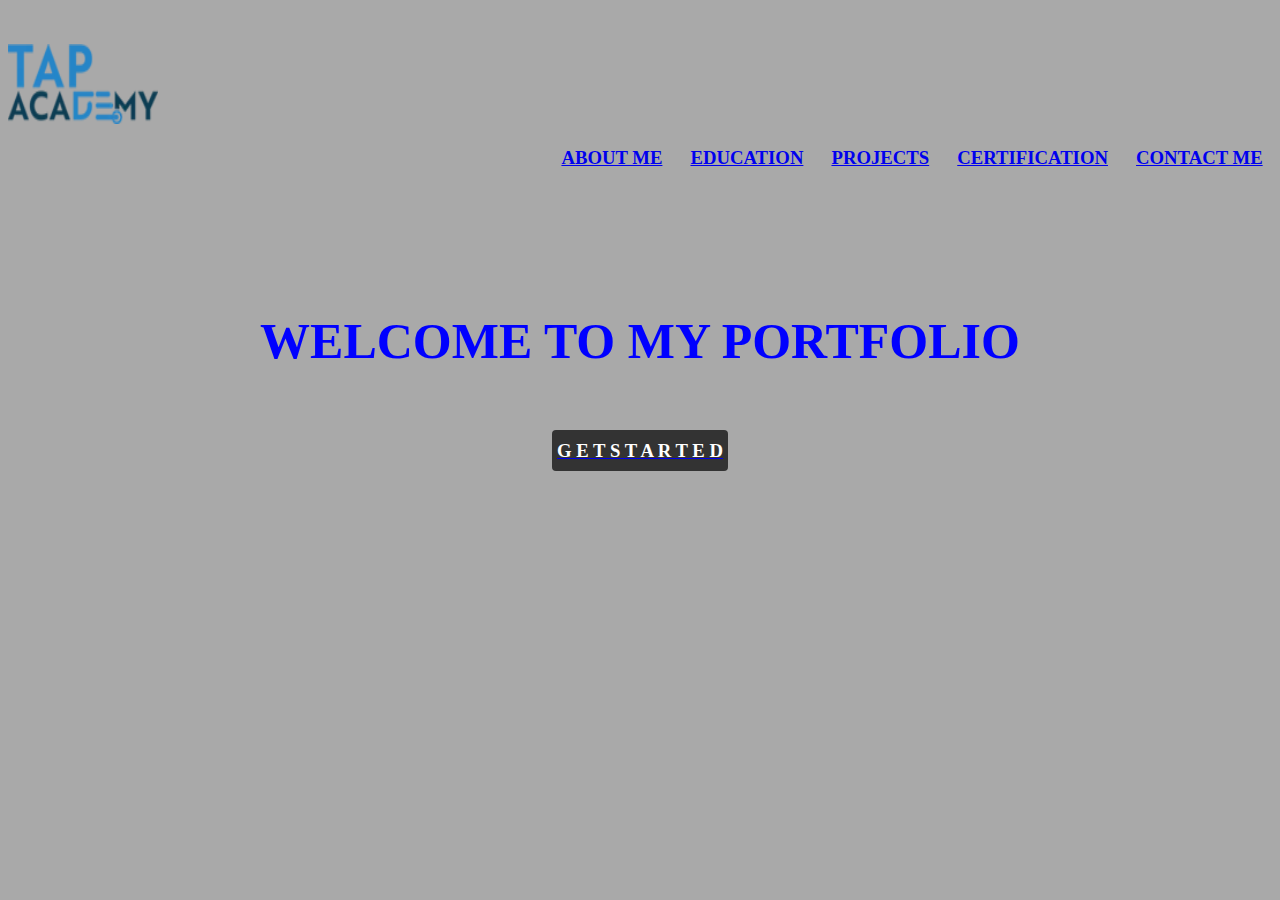
<file: index.html>
<!DOCTYPE html>
<html lang="en">
<head>
    <title>PortFolio</title>
    <link rel="icon" href="Download.png">
    <style>
        h1{
            color: blue;
            text-align: center; 
            font-size: 50px;
        }
    </style>
</head>
<body bgcolor="#A9A9A9">
    <br><br>
    <a href="https://thetapacademy.com/" target="_blank"><img src="Download.png" height="80px" width="150px">
<h3 style="text-align: right;">
    <font>
        <a href="about.html">ABOUT ME</a> &nbsp;&nbsp;&nbsp;&nbsp;
        <a href="Education.html">EDUCATION</a> &nbsp;&nbsp;&nbsp;&nbsp;
        <a href="projects.html">PROJECTS</a>  &nbsp;&nbsp;&nbsp;&nbsp;
        <a href="certification.html">CERTIFICATION</a>   &nbsp;&nbsp;&nbsp;&nbsp;
        <a href="contactme.html">CONTACT ME</a>&nbsp;&nbsp;
    </font>
    <br><br><br><br>
    <br><br>
</h3>
<h1>WELCOME TO MY PORTFOLIO</h1>
<br>
<h3 id="ab" style="text-align: center;">
<a  href="getstarted.html">
<span style="background-color: #333; padding:10px 5px; border-radius: 4px; font-family: 'Times New Roman', Times, serif;">
    <span style="color: #fff;">G</span>
    <span style="color: #fff;">E</span>
    <span style="color: #fff;">T</span>
    <span style="color: #fff;"> </span>
    <span style="color: #fff;">S</span>
    <span style="color: #fff;">T</span>
    <span style="color: #fff;">A</span>
    <span style="color: #fff;">R</span>
    <span style="color: #fff;">T</span>
    <span style="color: #fff;">E</span>
    <span style="color: #fff;">D</span>
</span>
</a>
</h3>
</body>
</html>
</file>
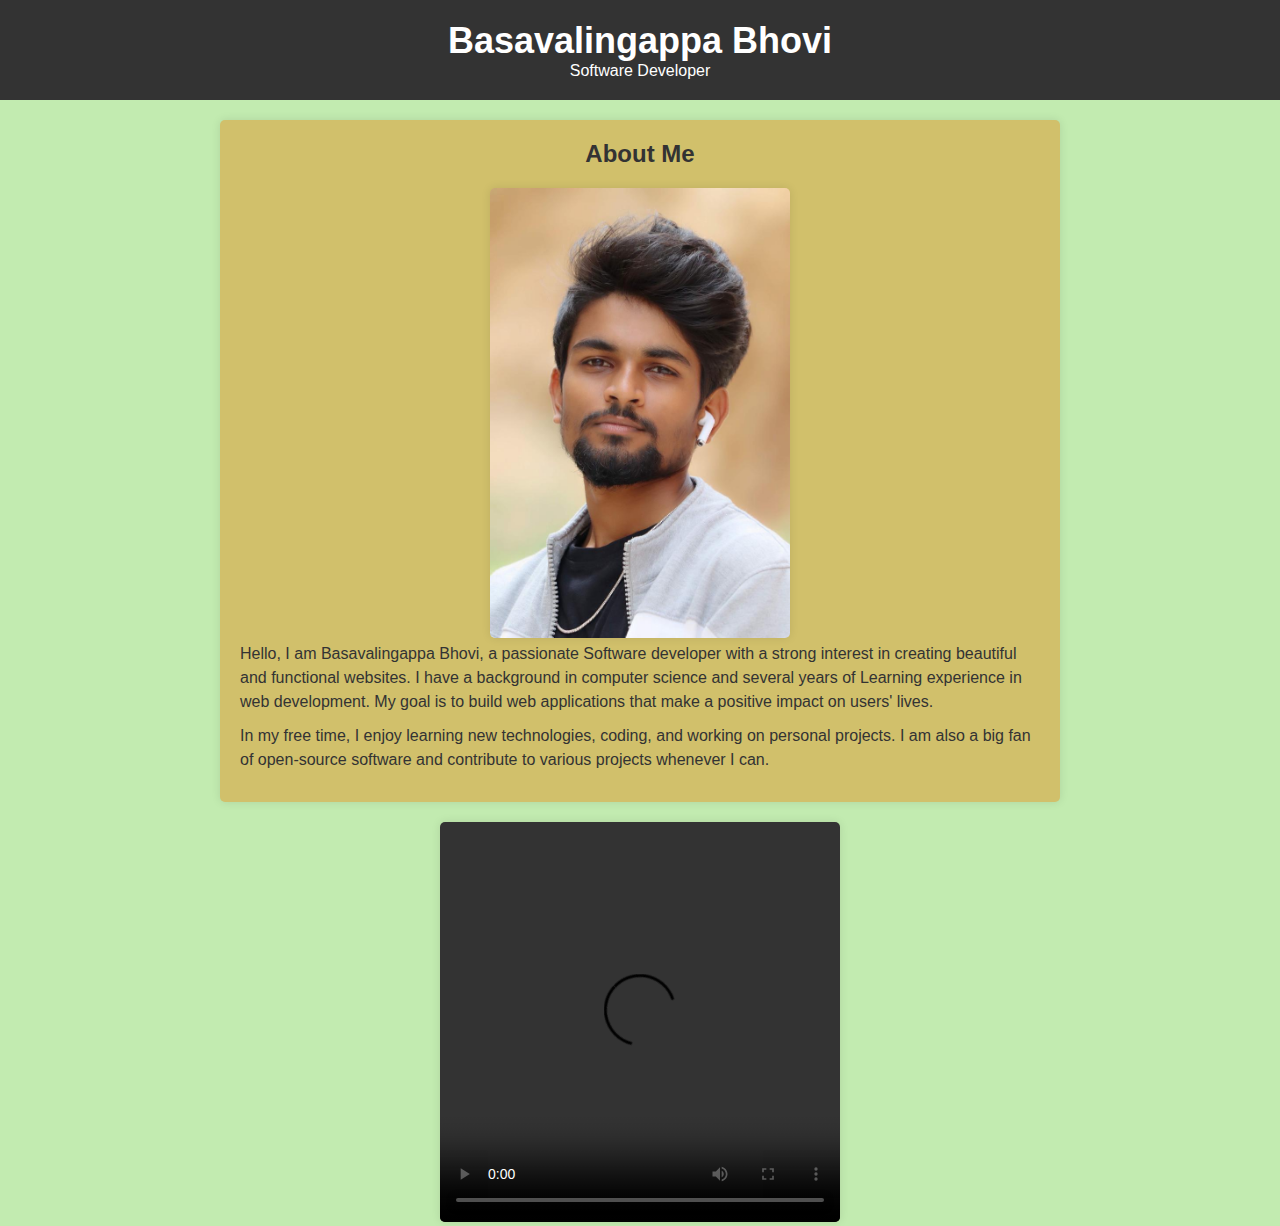
<file: about.html>
<!DOCTYPE html>
<html lang="en">
<head>
    <title>About Me</title>
    <link rel="icon" href="about.jpeg">
    <link rel="stylesheet" href="about.css">
</head>
<body>
    <header>
        <h1>Basavalingappa Bhovi</h1>
        <p>Software Developer</p>
    </header>
    <section id="about">
        <h2 style="text-align: center;">About Me</h2>
        <center>
            <img src="Basu.jpg" height="430px" width="300px">
        </center>
        <p>Hello, I am Basavalingappa Bhovi, a passionate Software developer with a strong interest in creating beautiful and functional websites. I have a background in computer science and several years of Learning experience in web development. My goal is to build web applications that make a positive impact on users' lives.</p>
        <p>In my free time, I enjoy learning new technologies, coding, and working on personal projects. I am also a big fan of open-source software and contribute to various projects whenever I can.</p>
    </section>
    <center>
        <video src="" controls height="400px" width="400px"></video>
    </center>
</body>
</html>
</file>
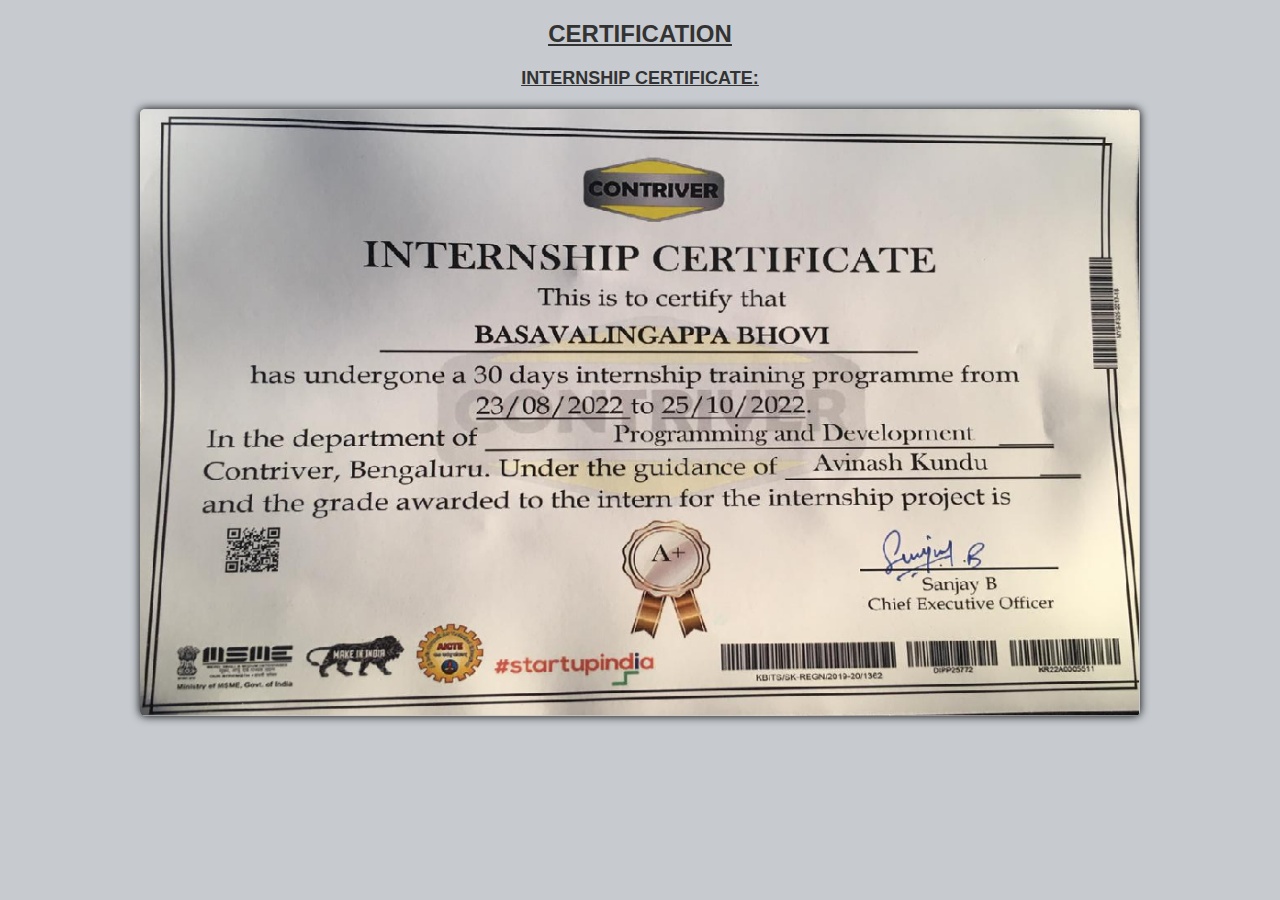
<file: certification.html>
<!DOCTYPE html>
<html lang="en">
<head>
    <title>CERTIFICATION</title>
    <link rel="stylesheet" href="certification.css">
    <link rel="icon" href="certification.jpeg">
</head>
<body>
    <h2><u><b>CERTIFICATION</b></u></h2>
    <h4><u>INTERNSHIP CERTIFICATE:</u></h4>
    <center>
        <img src="internship.png" height="620px" width="1000px">
    </center>
</body>
</html>
</file>
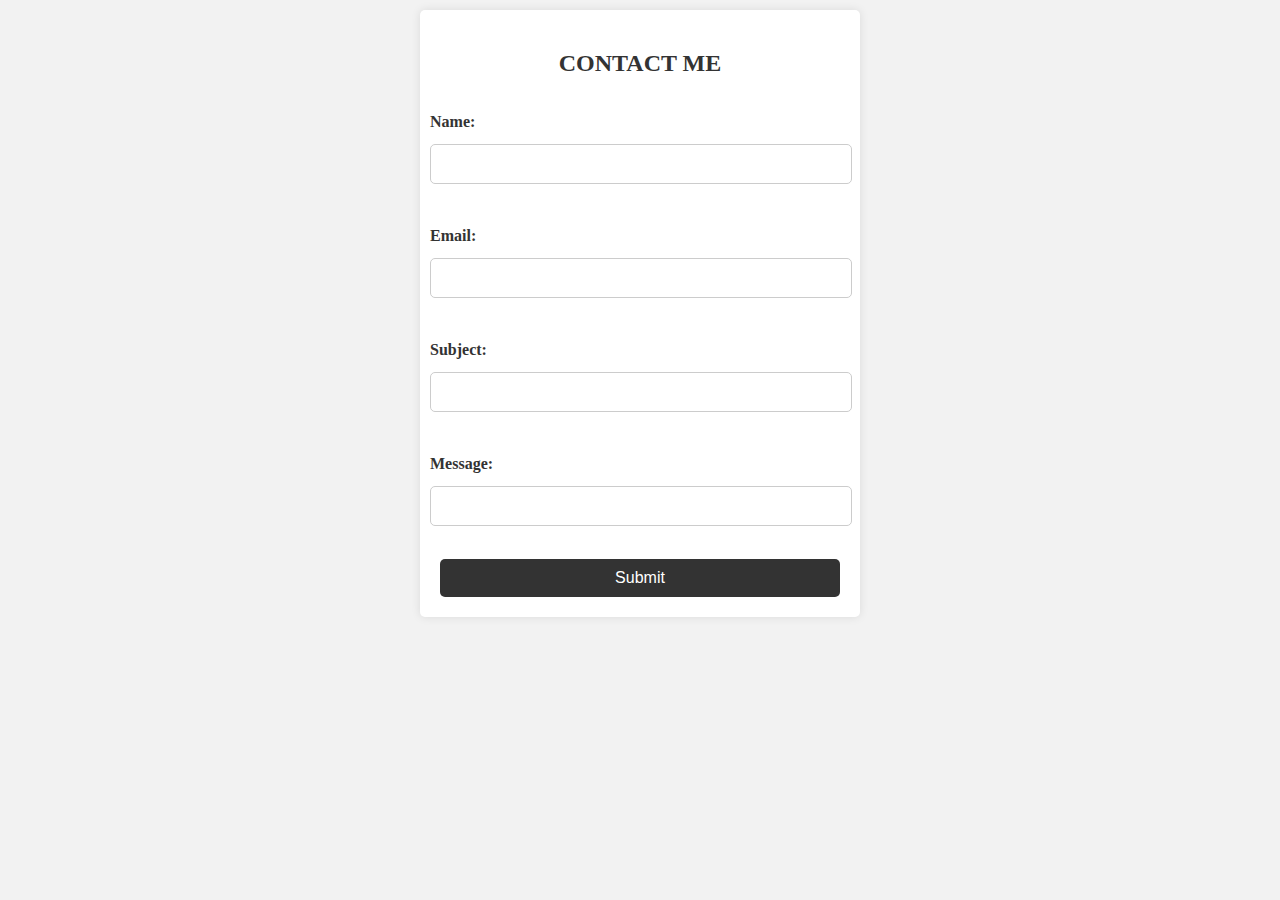
<file: contactme.html>
<!DOCTYPE html>
<html lang="en">
<head>
    <title>CONTACT ME</title>
    <link rel="stylesheet" href="contactme.css">
    <link rel="icon" href="contact me.png">
</head>
<body>
    <form action="thankyou.html">
            <h2>CONTACT ME</h2>
            <br><br>
            <label for="name">Name:</label><br>
            <input type="text" required id="name" name="name" ><br></br>

            <label for="email">Email:</label><br>
            <input type="text" required id="email" name="email"><br></br>

            <label for="subject">Subject:</label><br>
            <input type="text" required id="subject" name="subject"><br></br>

            <label for="message">Message:</label><br>
            <input type="text" required id="message" name="message"><br></br>

            <button>Submit</button>
    </form>
</body>
</html>
</file>
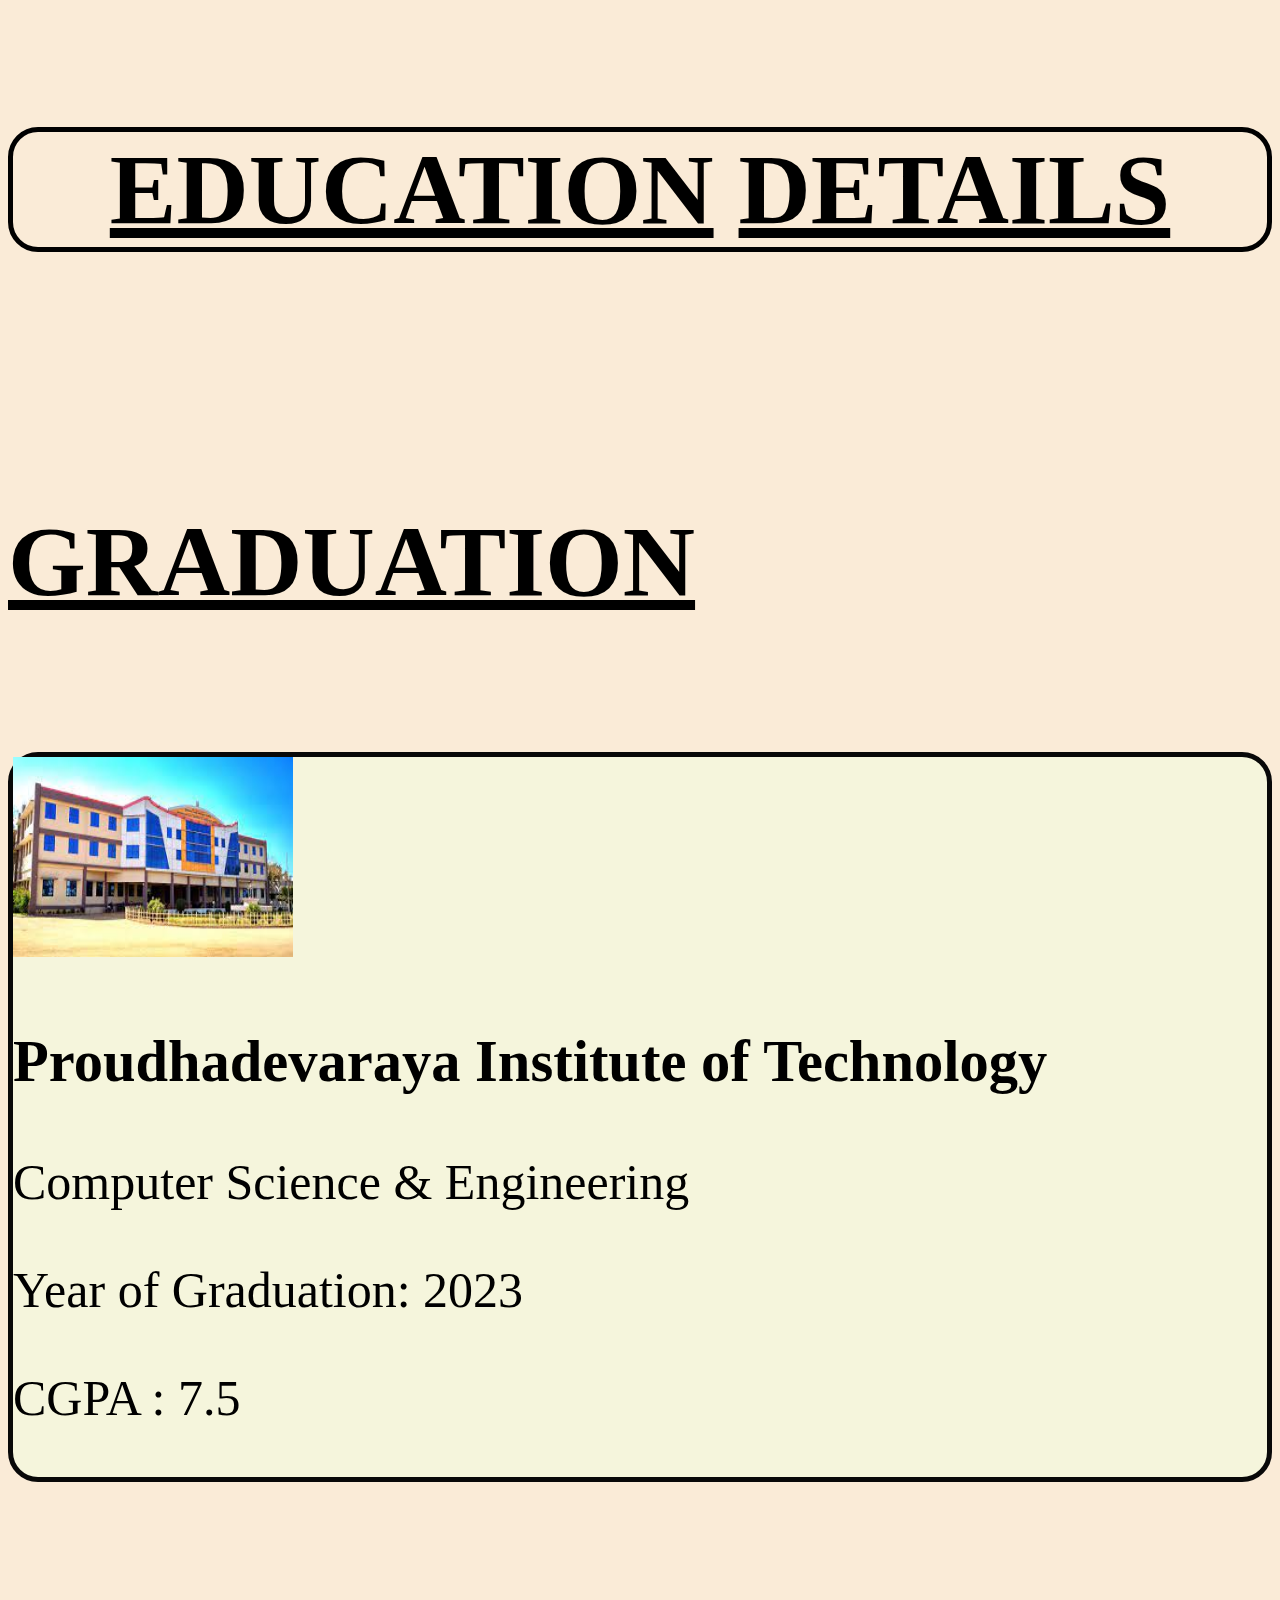
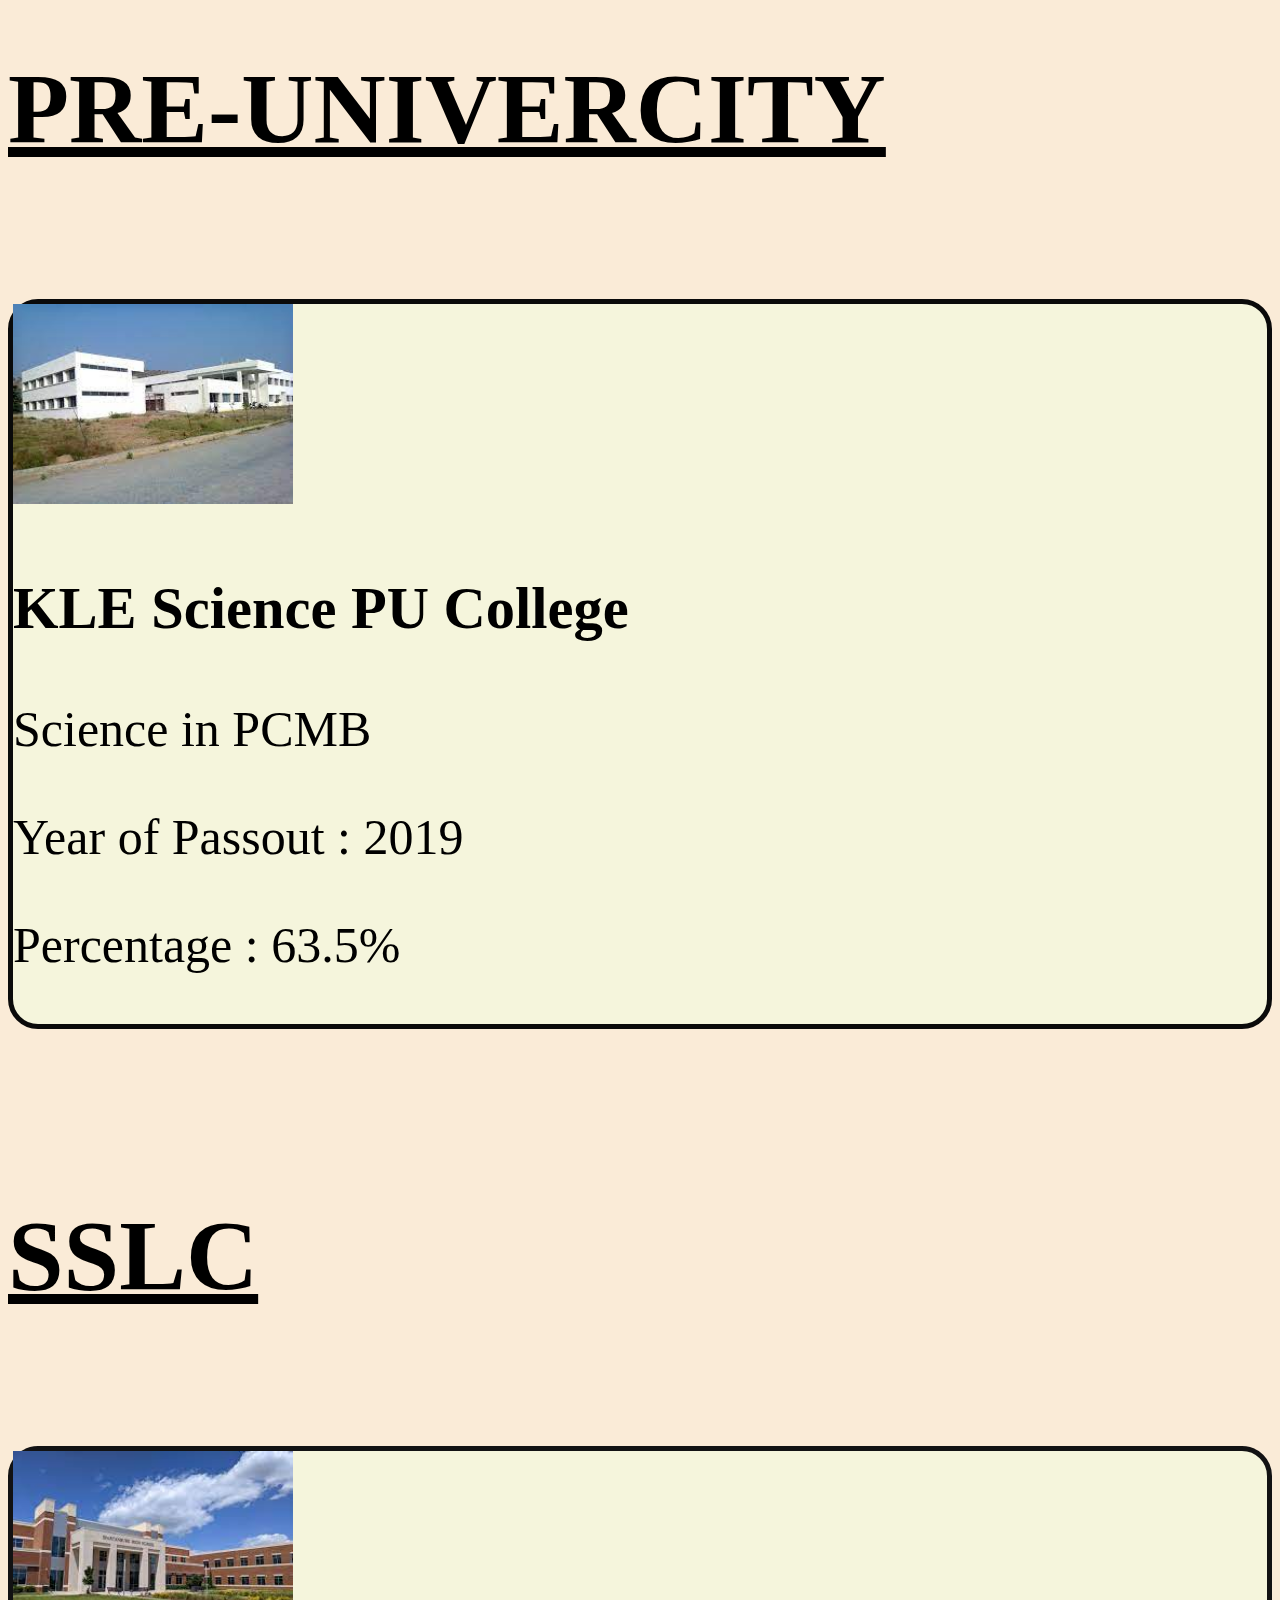
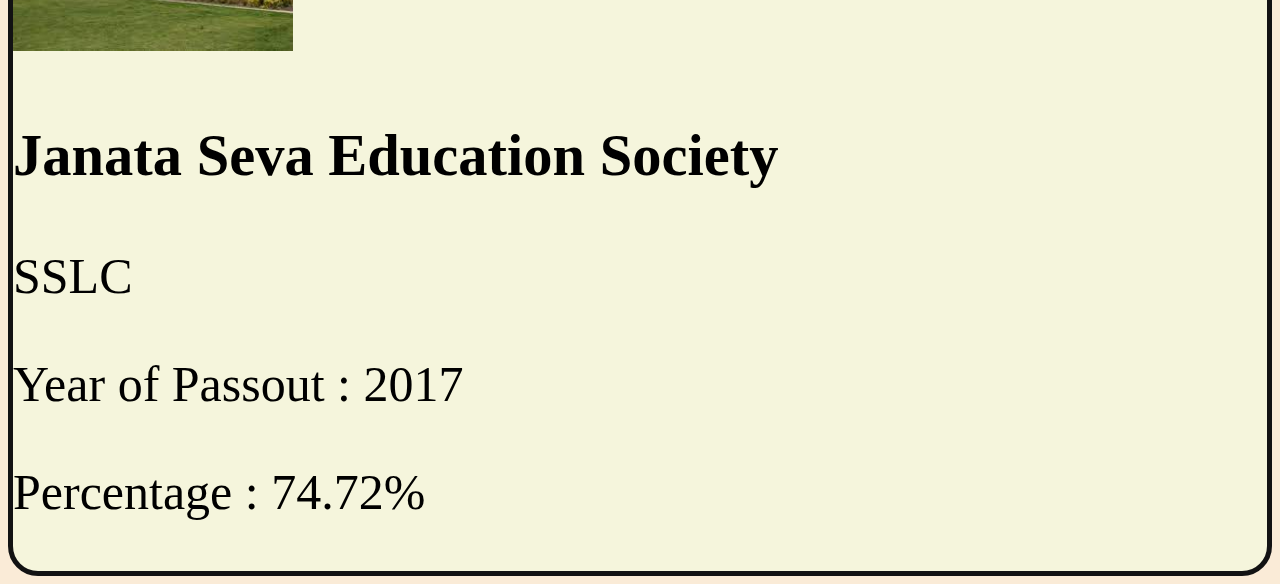
<file: Education.html>
<!DOCTYPE html>
<html lang="en">
<head>
    <title>EDUCATION</title>
    <link rel="icon" href="education.jpeg">
    <style>
        h2{
            border: 5px solid rgb(0, 0, 0);
            text-decoration: seashell;
            margin-left: 0px;
            border-radius: 30px;
            text-align: center;font-size: 100px;
        }

        #div1{
            border: 5px solid rgb(8, 8, 8);
            text-decoration: ridge;
            margin-left: 0px;
            border-radius: 30px;
            font-size: 50px;
            border-width: 5px;
            text-align: justify;
            
        }

        #div2{
            border: 5px solid rgb(10, 10, 10);
            text-decoration: ridge;
            margin-left: 0px;
            border-radius: 30px;
            font-size: 50px;
            border-width: 5px;
            text-align: justify;
        }
        #div3{
            border: 5px solid rgb(18, 18, 19);
            text-decoration: ridge;
            margin-left: 0px;
            border-radius: 30px;
            font-size: 50px;
            border-width: 5px;
            text-align: justify;
        }
        h4{
            text-decoration: ridge;
            margin-left: 0px;
            border-radius: 30px;
            font-size: 100px;
            border-width: 5px;
            text-align: justify;
        }
        #div1,#div2,#div3{
            background: #F5F5DC;
        }
    </style>
</head>
<body bgcolor="AntiqueWhite">
    <br><br>
    <h2><u><b>EDUCATION</b></u>&nbsp;<u>DETAILS</u></h2>
    <br><br>
    <section id="education">
        <h4><u>GRADUATION</u></h4>
        <div id="div1">
            <img src="Pdit.jpeg" height="200px" width="280px">
            <h3>Proudhadevaraya Institute of Technology</h3>
            <p>Computer Science & Engineering</p>
            <p>Year of Graduation: 2023</p>
            <p>CGPA : 7.5</p>
        </div><br><br>
        <h4><u>PRE-UNIVERCITY</u></h4>
        <div id="div2">
            <img src="KLE.jpeg" height="200px" width="280px">
            <h3>KLE Science PU College</h3>
            <p>Science in PCMB</p>
            <p>Year of Passout : 2019</p>
            <p>Percentage : 63.5%</p>
        </div><br><br>
        <h4><u>SSLC</u></h4>
        <div id="div3">
            <img src="school.jpeg" height="200px" width="280px">
            <h3>Janata Seva Education Society</h3>
            <p>SSLC</p>
            <p>Year of Passout : 2017</p>
            <p>Percentage : 74.72%</p>
        </div>
    </section>
</body>
</html>
</file>
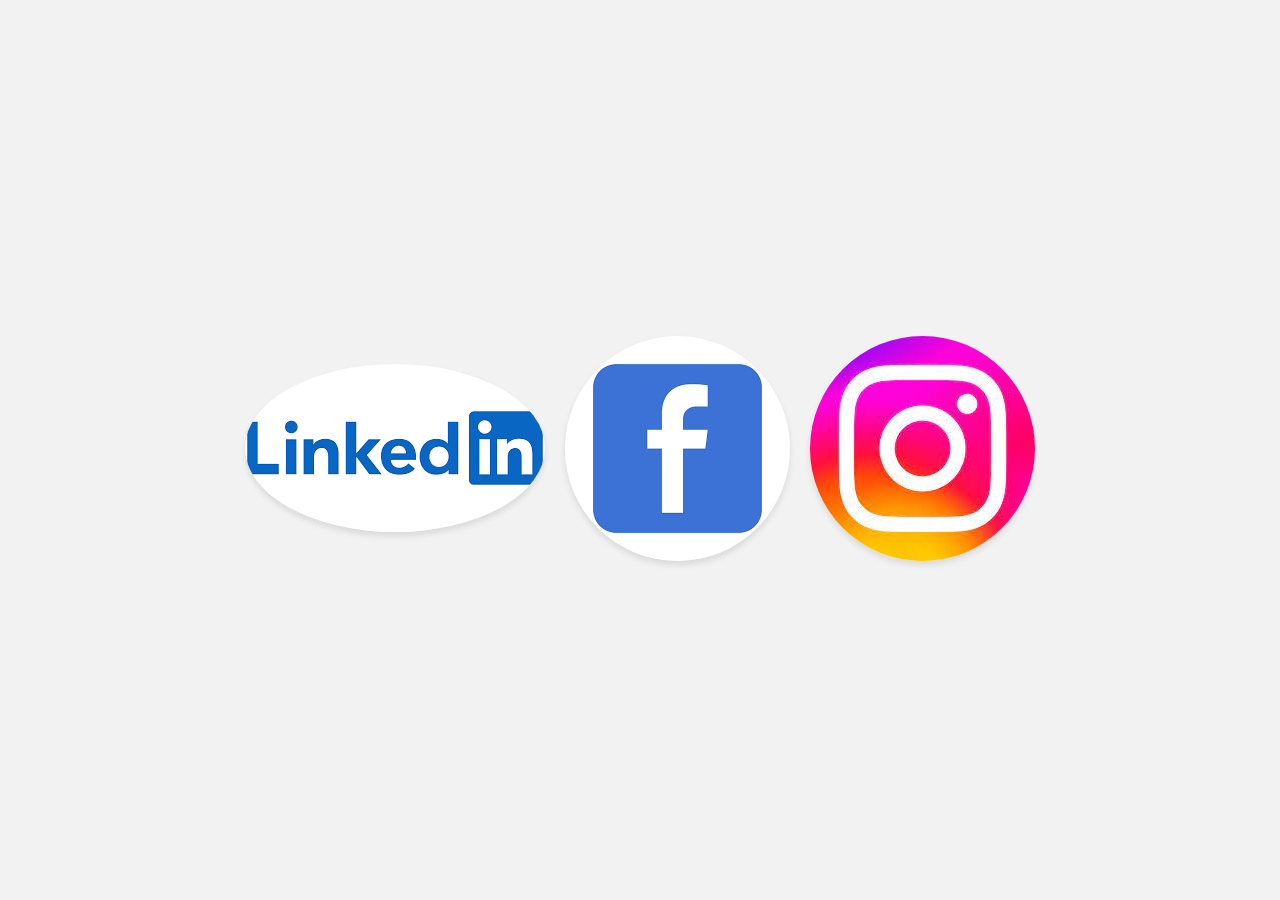
<file: getstarted.html>
<!DOCTYPE html>
<html lang="en">
<head>
    <meta charset="UTF-8">
    <meta name="viewport" content="width=device-width, initial-scale=1.0">
    <link rel="stylesheet" href="getstarted.css">
    <title>GET STARTED</title>
</head>
<body>
    <div class="social-links">
        <a href="https://www.linkedin.com/in/basavalingappa-bhovi-938a8227a"><img src="linkedin.png" alt="LinkedIn"></a>
        <a href="https://www.facebook.com/basubhovib1422"><img src="facebook.png" alt="Facebook"></a>
        <a href="https://www.instagram.com/basubhovi"><img src="instagram.jpeg" alt="Instagram"></a>
    </div>
</body>
</html>
</file>
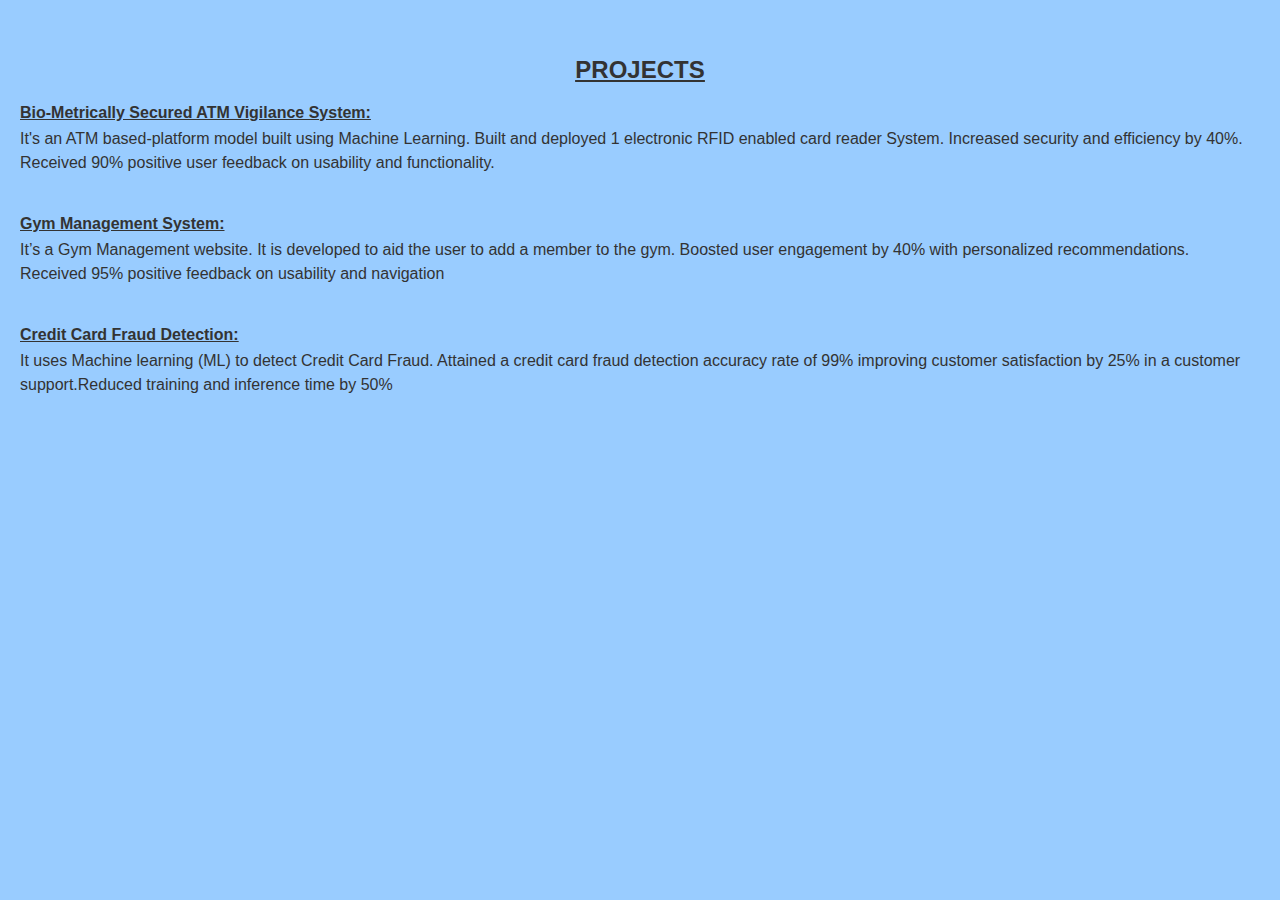
<file: projects.html>
<!DOCTYPE html>
<html lang="en">
<head>
    <title>PROJEXTS</title>
    <link rel="stylesheet" href="projects.css">
    <link rel="icon" href="projects.jpeg">
</head>
<body bgcolor="99CCFF">
    <br><br>
    <h2><u><b>PROJECTS</b></u></h2>
    <dl><u><b>Bio-Metrically Secured ATM Vigilance System:</b></u>
        <dd>
            It's an ATM based-platform model built using
            Machine Learning. Built and deployed 1 electronic RFID 
            enabled card reader System. Increased security and efficiency by
            40%. Received 90% positive user feedback on usability and
            functionality.            
        </dd>
    </dl>
    <dl><u><b>Gym Management System:</b></u>
        <dd>
            It’s a Gym Management website. It is developed 
            to aid the user to add a member to the gym. Boosted user 
            engagement by 40% with personalized recommendations.
            Received 95% positive feedback on usability and navigation
        </dd>
    </dl>
    <dl><u><b>Credit Card Fraud Detection:</b></u>
        <dd>
            It uses Machine learning (ML) to detect Credit 
            Card Fraud. Attained a credit card fraud detection accuracy rate of
            99% improving customer satisfaction by 25% in a customer 
            support.Reduced training and inference time by 50%
        </dd>
    </dl>
</body>
</html>
</file>
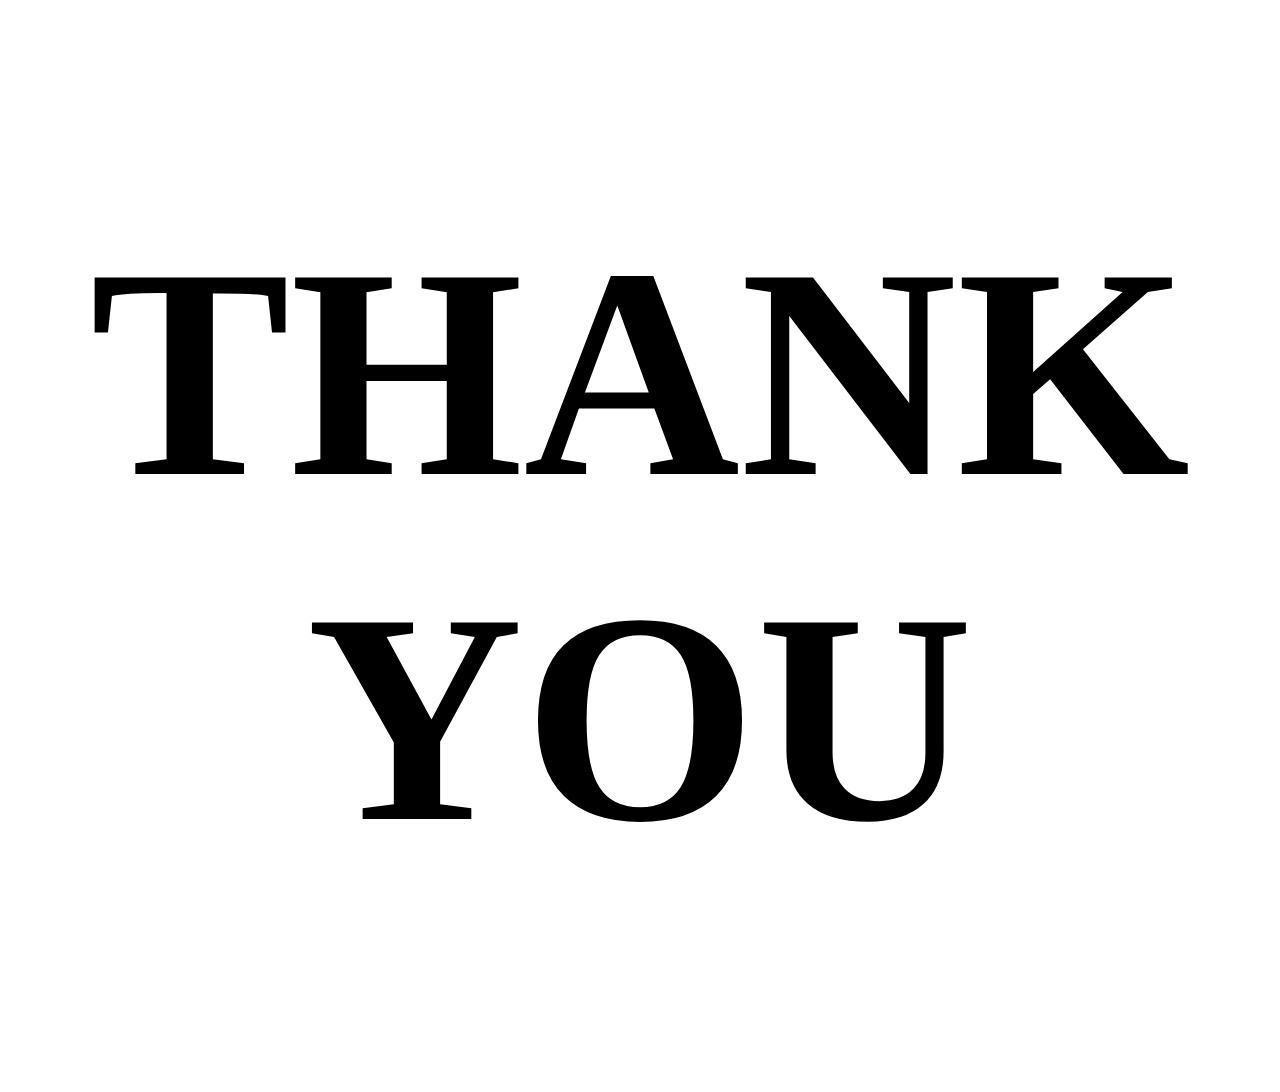
<file: thankyou.html>
<!DOCTYPE html>
<html lang="en">
<head>
    <meta charset="UTF-8">
    <meta name="viewport" content="width=device-width, initial-scale=1.0">
    <title>THANK YOU</title>
    <style>
        body{
            font-family: 'Times New Roman', Times, serif;
            font-size: 150px;
            font-display: 200px;
        }
        h1{
            text-align: center;
        }
    </style>
</head>
<body>
        <h1>THANK YOU</h1>
</body>
</html>
</file>
<file: about.css>
/* Reset some default styles */
body, h1, h2, p {
    margin: 0;
    padding: 0;
}

body {
    font-family: Arial, sans-serif;
    background-color: #c2ebb0;
    color: #333;
}

/* Header styles */
header {
    background-color: #333;
    color: #fff;
    text-align: center;
    padding: 20px;
}

header h1 {
    font-size: 36px;
}

/* Section styles */
section {
    background-color: #d1c06b;
    padding: 20px;
    margin: 20px auto;
    max-width: 800px;
    border-radius: 5px;
    box-shadow: 0 0 10px rgba(0, 0, 0, 0.1);
}

section h2 {
    font-size: 24px;
    text-align: center;
    margin-bottom: 20px;
}

section p {
    font-size: 16px;
    line-height: 1.5;
    text-align: left;
    margin-bottom: 10px;
}

/* Center the image and video */
center {
    text-align: center;
}

/* Style the image */
img {
    max-width: 100%;
    height: auto;
    border-radius: 5px;
    box-shadow: 0 0 10px rgba(0, 0, 0, 0.1);
}

/* Style the video */
video {
    max-width: 100%;
    height: auto;
    border-radius: 5px;
    box-shadow: 0 0 10px rgba(0, 0, 0, 0.1);
}
</file>
<file: certification.css>
/* Reset some default styles */
body, h2, h4, center, img {
    margin: 0;
    padding: 0;
}

body {
    font-family: Arial, sans-serif;
    background-color: #c7cbd0;
    color: #333;
}

/* Center text */
center {
    text-align: center;
    margin-top: 20px;
}

/* Certification title styles */
h2 {
    text-align: center;
    text-decoration: underline;
    font-size: 24px;
    margin-top: 20px;
}

/* Certification type (e.g., INTERNSHIP CERTIFICATE) styles */
h4 {
    text-align: center;
    text-decoration: underline;
    font-size: 18px;
    margin-top: 20px;
}

/* Image styles */
img {
    display: block;
    margin: 0 auto;
    max-width: 100%;
    height: auto;
    border-radius: 5px;
    box-shadow: 0 0 10px rgb(0, 0, 0);
}
</file>
<file: contactme.css>
/* Reset some default styles */
body, h2, form, label, input, a {
    margin: -10px;
    padding: 0;
}

button{
    margin: 0px;
    padding: 0;
}

body {
    font-family: 'Times New Roman', Times, serif;
    background-color: #f2f2f2;
    color: #333;
}

/* Center text and form */
h2 {
    text-align: center;
    margin-top: 20px;
}

form {
    max-width: 400px;
    margin: 20px auto;
    background-color: #fff;
    padding: 20px;
    border-radius: 5px;
    box-shadow: 0 0 10px rgba(0, 0, 0, 0.1);
}

/* Anchor link (HOME) styles */
a {
    display: block;
    text-align: center;
    text-decoration: none;
    color: #333;
    margin-bottom: 20px;
}

/* Label styles */
label {
    display: block;
    font-weight: bold;
    margin-top: 10px;
}

/* Input field styles */
input {
    width: 100%;
    padding: 10px;
    margin-top: 5px;
    margin-bottom: 15px;
    border: 1px solid #ccc;
    border-radius: 5px;
    font-size: 16px;
}

/* Submit button styles */
button {
    display: block;
    width: 100%;
    padding: 10px;
    background-color: #333;
    color: #fff;
    border: none;
    border-radius: 5px;
    font-size: 16px;
    cursor: pointer;
}

button:hover {
    background-color: #555;
}
</file>
<file: getstarted.css>
/* Reset some default styles */
body, div, a, img {
    margin: 0;
    padding: 0;
}

body {
    font-family: Arial, sans-serif;
    background-color: #f2f2f2;
    text-align: center;
}

/* Social links container */
.social-links {
    display: flex;
    justify-content: center;
    align-items: center;
    height: 100vh;
}

/* Social link styles */
a {
    text-decoration: none;
    margin: 10px;
    transition: transform 0.3s ease;
}

a:hover {
    transform: scale(1.1);
}

/* Image styles */
img {
    max-width: 100%;
    height: auto;
    border-radius: 50%;
    box-shadow: 0 4px 6px rgba(0, 0, 0, 0.1);
}
</file>
<file: projects.css>
/* Reset some default styles */
body, h2, dl, dt, dd {
    margin: 0;
    padding: 0;
}

body {
    font-family: Arial, sans-serif;
    background-color: #99CCFF;
    color: #333;
}

/* Center text */
h2 {
    text-align: center;
    margin-top: 20px;
    text-decoration: underline;
}

/* Definition List (dl) styles */
dl {
    margin: 20px;
}

/* Term (dt) styles */
dt {
    font-weight: bold;
    text-decoration: underline;
    font-size: 18px;
    margin-top: 10px;
}

/* Description (dd) styles */
dd {
    font-size: 16px;
    line-height: 1.5;
    margin-top: 5px;
}

/* Add some spacing between different projects */
dl + dl {
    margin-top: 40px;
}
</file>
